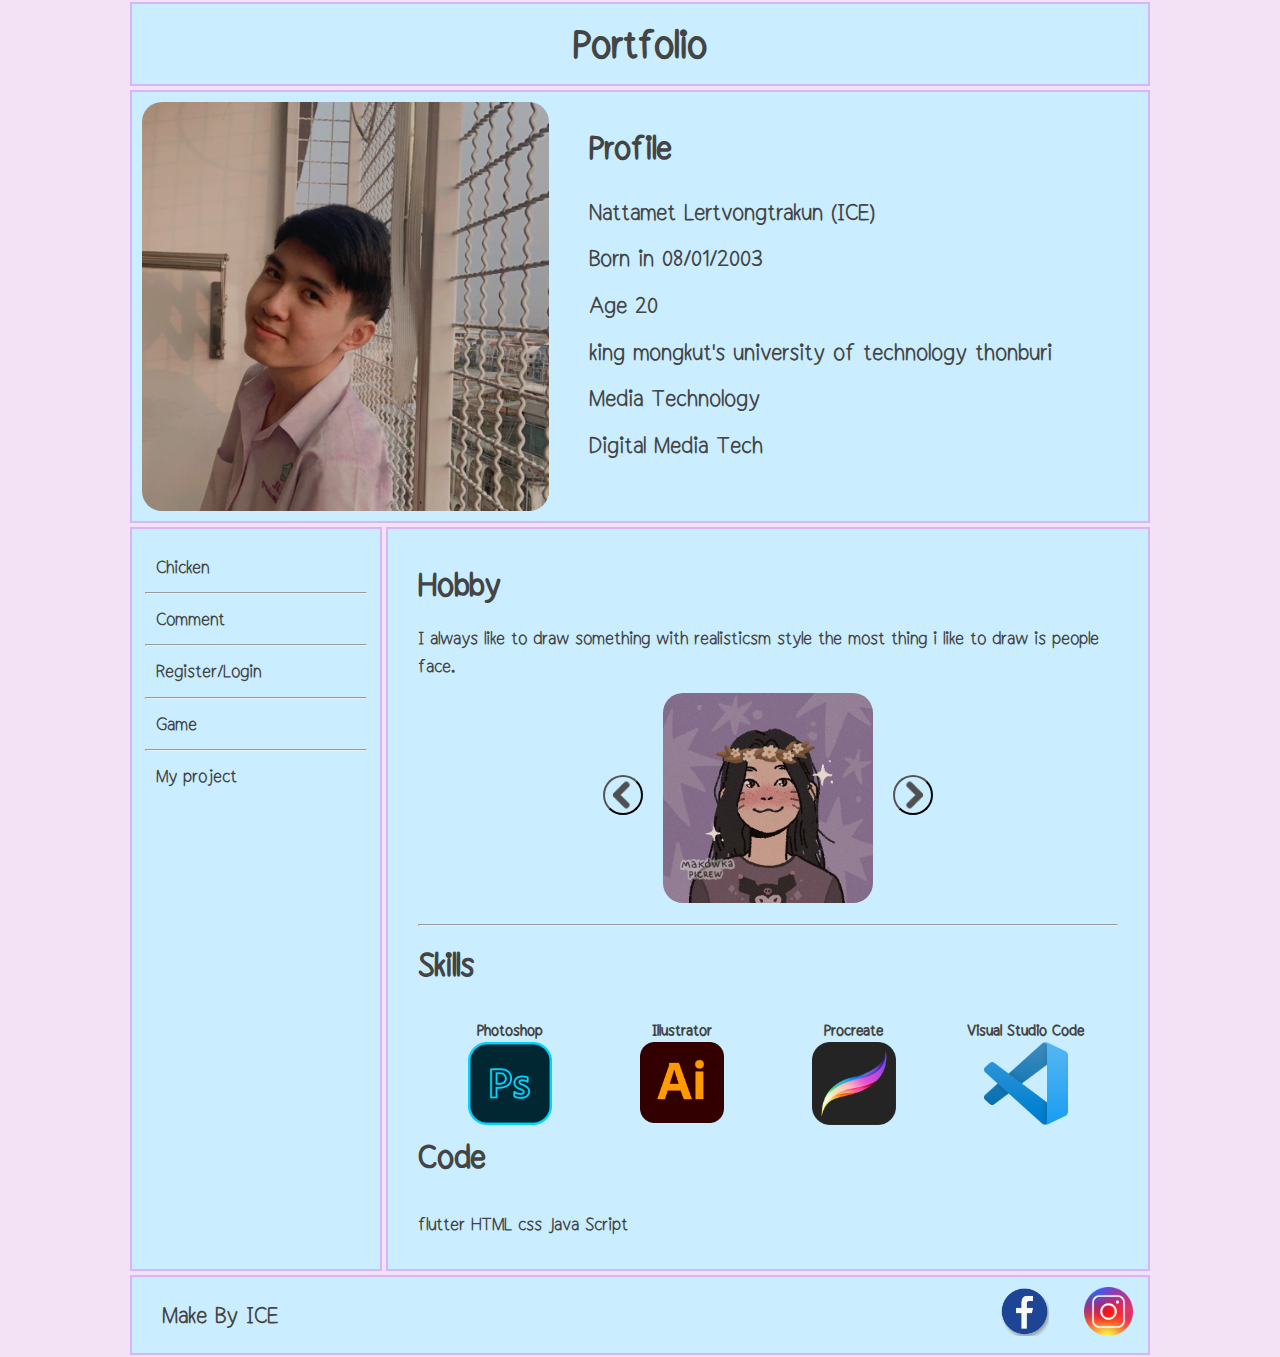
<file: index.html>
<!DOCTYPE html>
<html lang="en">
  <head>
    <meta charset="UTF-8" />
    <meta name="viewport" content="width=device-width, initial-scale=1.0" />
    <link rel="stylesheet" href="decore.css" />
    <script type="text/javascript" src="forPort.js"></script>
    <title>Document</title>
  </head>

  <!-- Ref ICON Facebook, IG, Photoshop, Illustrator 
https://www.flaticon.com/

Ref ICON GAME , Visual Studio
https://seeklogo.com/vector-logo/284923/dota-2 

Ref Procreate
https://commons.wikimedia.org/wiki/File:Procreate-icon.png 
-->

  <body>
    <div class="grid-container">
      <div class="topper">
        <h1>Portfolio</h1>
      </div>

      <div class="main">
        <div class="aboutme">
          <img class="porfilepic" src="pic/profile.jpg" alt="" />

          <section class="profile">
            <h2>Profile</h2>
            <li>Nattamet Lertvongtrakun (ICE)</li>
            <li>Born in 08/01/2003</li>
            <li>Age 20</li>
            <li id="kmutt">
              <a href="https://www.kmutt.ac.th/"
                >king mongkut's university of technology thonburi</a
              >
            </li>
            <li id="mdt">
              <a href="https://www.media.kmutt.ac.th/programs/media-technology/"
                >Media Technology</a
              >
            </li>
            <li>Digital Media Tech</li>
          </section>
        </div>
      </div>

      <div class="hobby">
        <div class="whatido">
          <h2 id="hobby">Hobby</h2>
          <div id="inhobby">
            <li>
              I always like to draw something with realisticsm style the most
              thing i like to draw is people face.
            </li>
            <div id="drawexam">
              <button id="arrLeft">
                <img id="left" src="pic/arrow.png" alt="" />
              </button>
              <div id="myDrawPicdiv">
                <img id="myDrawPic" src="pic/ITsKhim.png" alt="" />
              </div>
              <button id="arrRight">
                <img id="right" src="pic/arrow.png" alt="" />
              </button>
            </div>
            <hr />
            <h2>Skills</h2>
            <div class="talentlist">
              <div class="ps">
                <h3>Photoshop</h3>
                <img src="pic/Ps.png" alt="" />
              </div>

              <div class="ai">
                <h3>Illustrator</h3>
                <img src="pic/Ai.png" alt="" />
              </div>

              <div class="pc">
                <h3>Procreate</h3>
                <img src="pic/Pc.png" alt="" />
              </div>

              <div class="vs">
                <h3>Visual Studio Code</h3>
                <img src="pic/Vs.png" alt="" />
              </div>
            </div>
            <div class="codeList">
                <h2>Code</h2>
                flutter HTML css Java Script
            </div>
          </div>
        </div>
      </div>

      <div class="linkassign">
        <div><a href="chicken/recipe.html">Chicken</a></div>
        <hr />
        <div><a href="comment/index.html">Comment</a></div>
        <hr />
        <div><a href="register/register.html">Register/Login</a></div>
        <hr />
        <div><a href="game/index.html">Game</a></div>
        <hr />
        <div><a href="project.html">My project</a></div>
      </div>

      <div class="footer">
        <div id="make">Make By ICE</div>
        <div id="contact">
          <li>
            <a
              id="fb"
              href="https://www.facebook.com/profile.php?id=100011396587072"
              ><img src="pic/facebook.png" alt=""
            /></a>
          </li>
          <li>
            <a id="ig" href="https://www.instagram.com/luv3_ice/"
              ><img src="pic/instagram.png" alt=""
            /></a>
          </li>
        </div>
      </div>
    </div>
  </body>
</html>
</file>
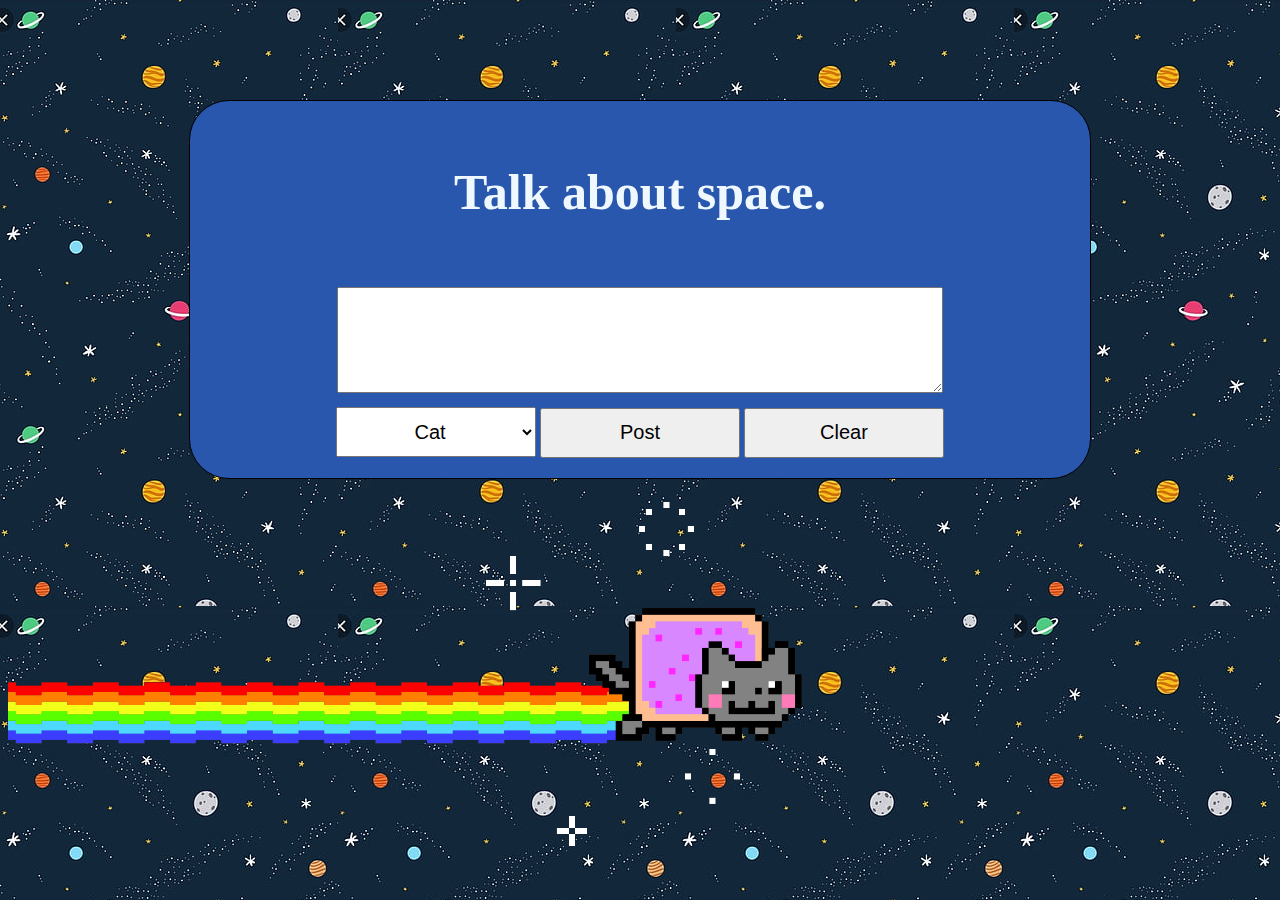
<file: comment/index.html>
<!DOCTYPE html>
<html>
<head>
	<meta charset='utf-8'>
	<meta http-equiv='X-UA-Compatible' content='IE=edge'>
	<title>Blogger</title>
	<meta name='viewport' content='width=device-width, initial-scale=1'>
	<link rel='stylesheet' type='text/css' media='screen' href='forass5.css'>
	<script src='forass5.js'></script>
</head>
<body>
	<main>
		<h2>Talk about space.</h2>
		<div id="box">
			
		</div>
		
		<nav class="buton">
			<textarea name="text1" id="text1"></textarea> 
			<nav>
			<select name="charater" id = "charater">
				<option value="cat">Cat</option>
				<option value="dog">Dog</option>
			</select>
			<button type="button" onclick="postFunction()">Post</button>
			<button type="button" onclick="clearFunction()">Clear</button>
			</nav>
		</nav>
	</main>
	<img id="nyan" src="pic/nyan-cat.gif" alt="Nyan cat all over">
	
</body>
</html>
</file>
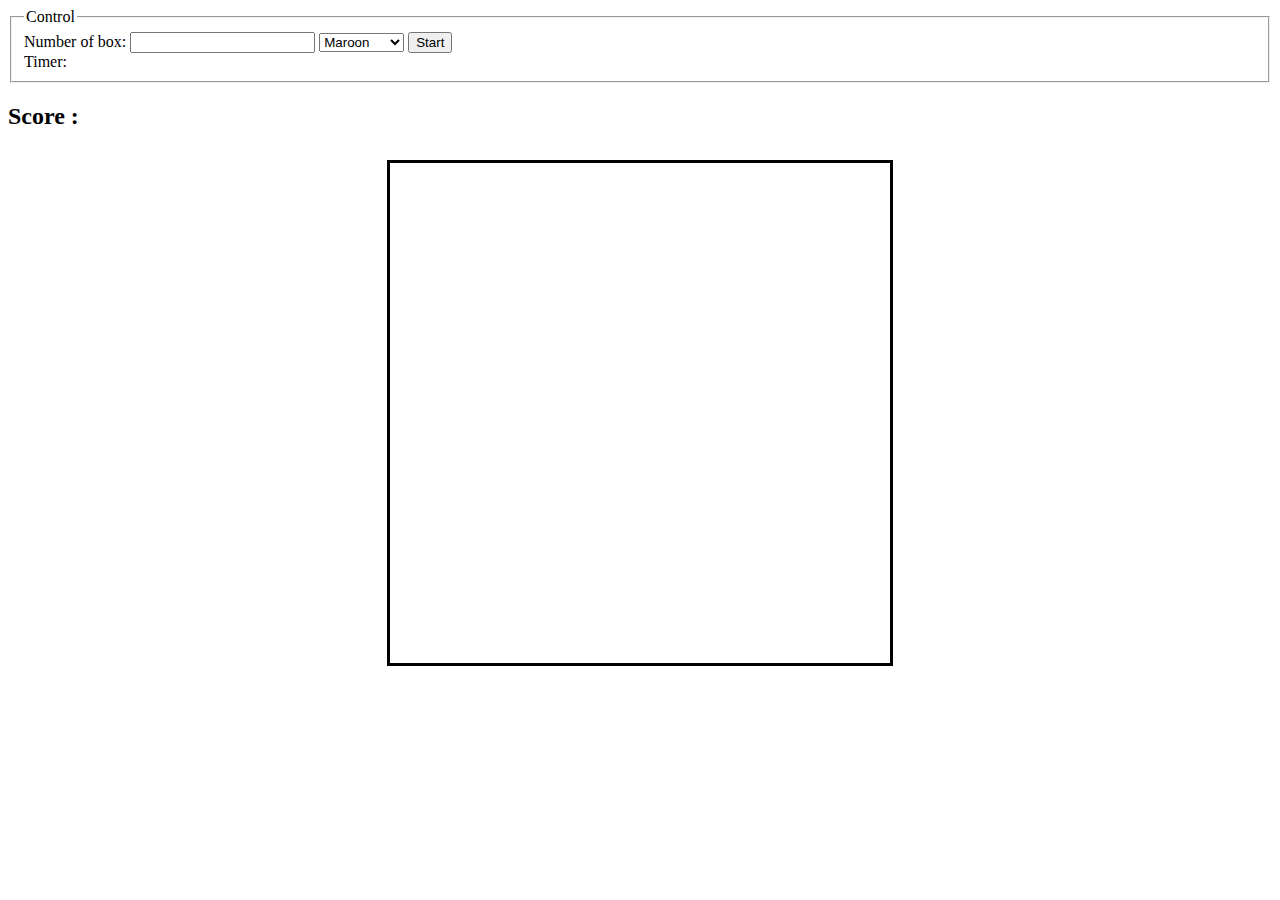
<file: game/index.html>
<!DOCTYPE html>
<html>
	<head>
		<meta charset="UTF-8">
		<title>Square game</title>
		<script type="text/javascript" src="game.js"></script>
		<link rel="stylesheet" type="text/css" href="game.css">
	</head>
	<body>
		<!-- these codes were adapted from https://courses.cs.washington.edu/courses/cse154/17sp/lecture/more-dom/code/squares.html  -->

		<fieldset>
			<legend>Control</legend>
			Number of box: 
			<input type="text" name="numbox" id="numbox">
			<select name="color" id = "color">
				<option value="maroon">Maroon</option>
				<option value="lightgreen">Lightgreen</option>
				<option value="magenta">Magenta</option>
			</select>
			<button id="start">Start</button>
			<div id="timerClock"> Timer:
				<div id="clock"></div>
			</div>
		</fieldset>

		
		<h2>Score :<h2 id="score"></h2></h2>
		
		<div id="container">
			<div id="layer"></div>
		</div>
	
	</body>
</html>
</file>
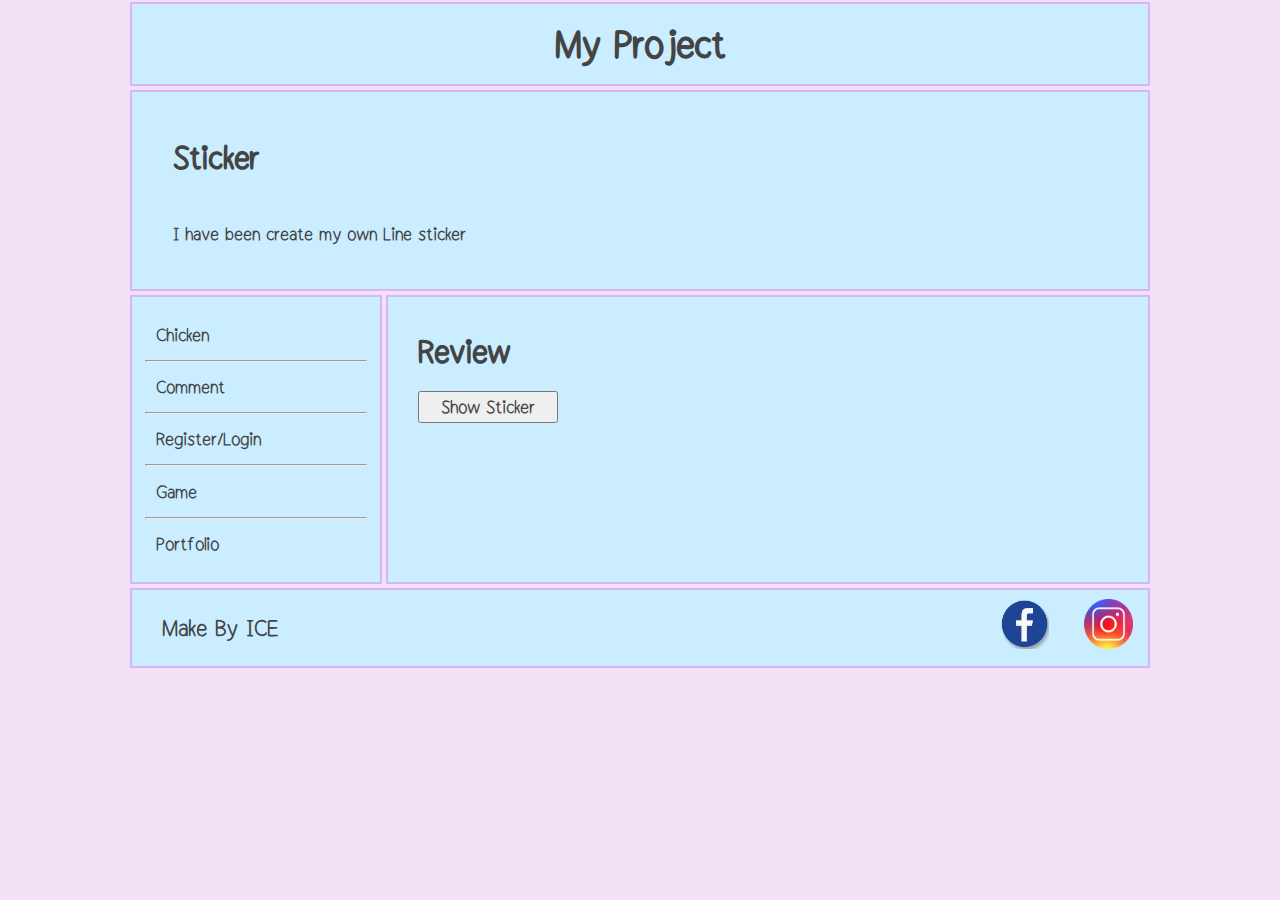
<file: project.html>
<!DOCTYPE html>
<html lang="en">
<head>
    <meta charset="UTF-8">
    <meta name="viewport" content="width=device-width, initial-scale=1.0">
    <link rel="stylesheet" href="decore.css">
    <script type="text/javascript" src="forProject.js"></script>
    <title>Document</title>
</head>
<!-- 
smile pic
https://www.vecteezy.com/vector-art/1957782-hand-drawn-style-cute-cat-cartoon-doodle-pastel-wallpaper
-->
<body>
    <div class="grid-container">
        <div class="topper">
            <h1>My Project</h1>
        </div>

        <div class="main">
            <div id="sticker">
                <h2>Sticker</h2>
                <div id="stkinfo">
                    <li>
                        I have been create my own Line sticker
                    </li>
                </div>
            </div>
        </div>

        <div class="hobby">
            <div class="whatido">
                <h2 id="hobby">Review</h2>
                <button onclick="getstk()" id="stkbt">
                    Show Sticker
                </button>
                <div id="stkshow">
                    
                </div>
            </div>
        </div>

        <div class="linkassign">
            <div><a href="chicken/recipe.html">Chicken</a></div>
            <hr>
            <div><a href="comment/index.html">Comment</a></div>
            <hr>
            <div><a href="Register/register.html">Register/Login</a></div>
            <hr>
            <div><a href="game/index.html">Game</a></div>
            <hr>
            <div><a href="index.html">Portfolio</a></div>
        </div>

        <div class="footer">
            <div id="make">Make By ICE</div>
            <div id="contact">
                <li>
                    <a id="fb" href="https://www.facebook.com/profile.php?id=100011396587072"><img src="pic/facebook.png" alt=""></a> 
                </li>
                <li>
                    <a id="ig" href="https://www.instagram.com/luv3_ice/"><img src="pic/instagram.png" alt=""></a>
                </li>
            </div>
        </div>
    </div>
</body>
</html>
</file>
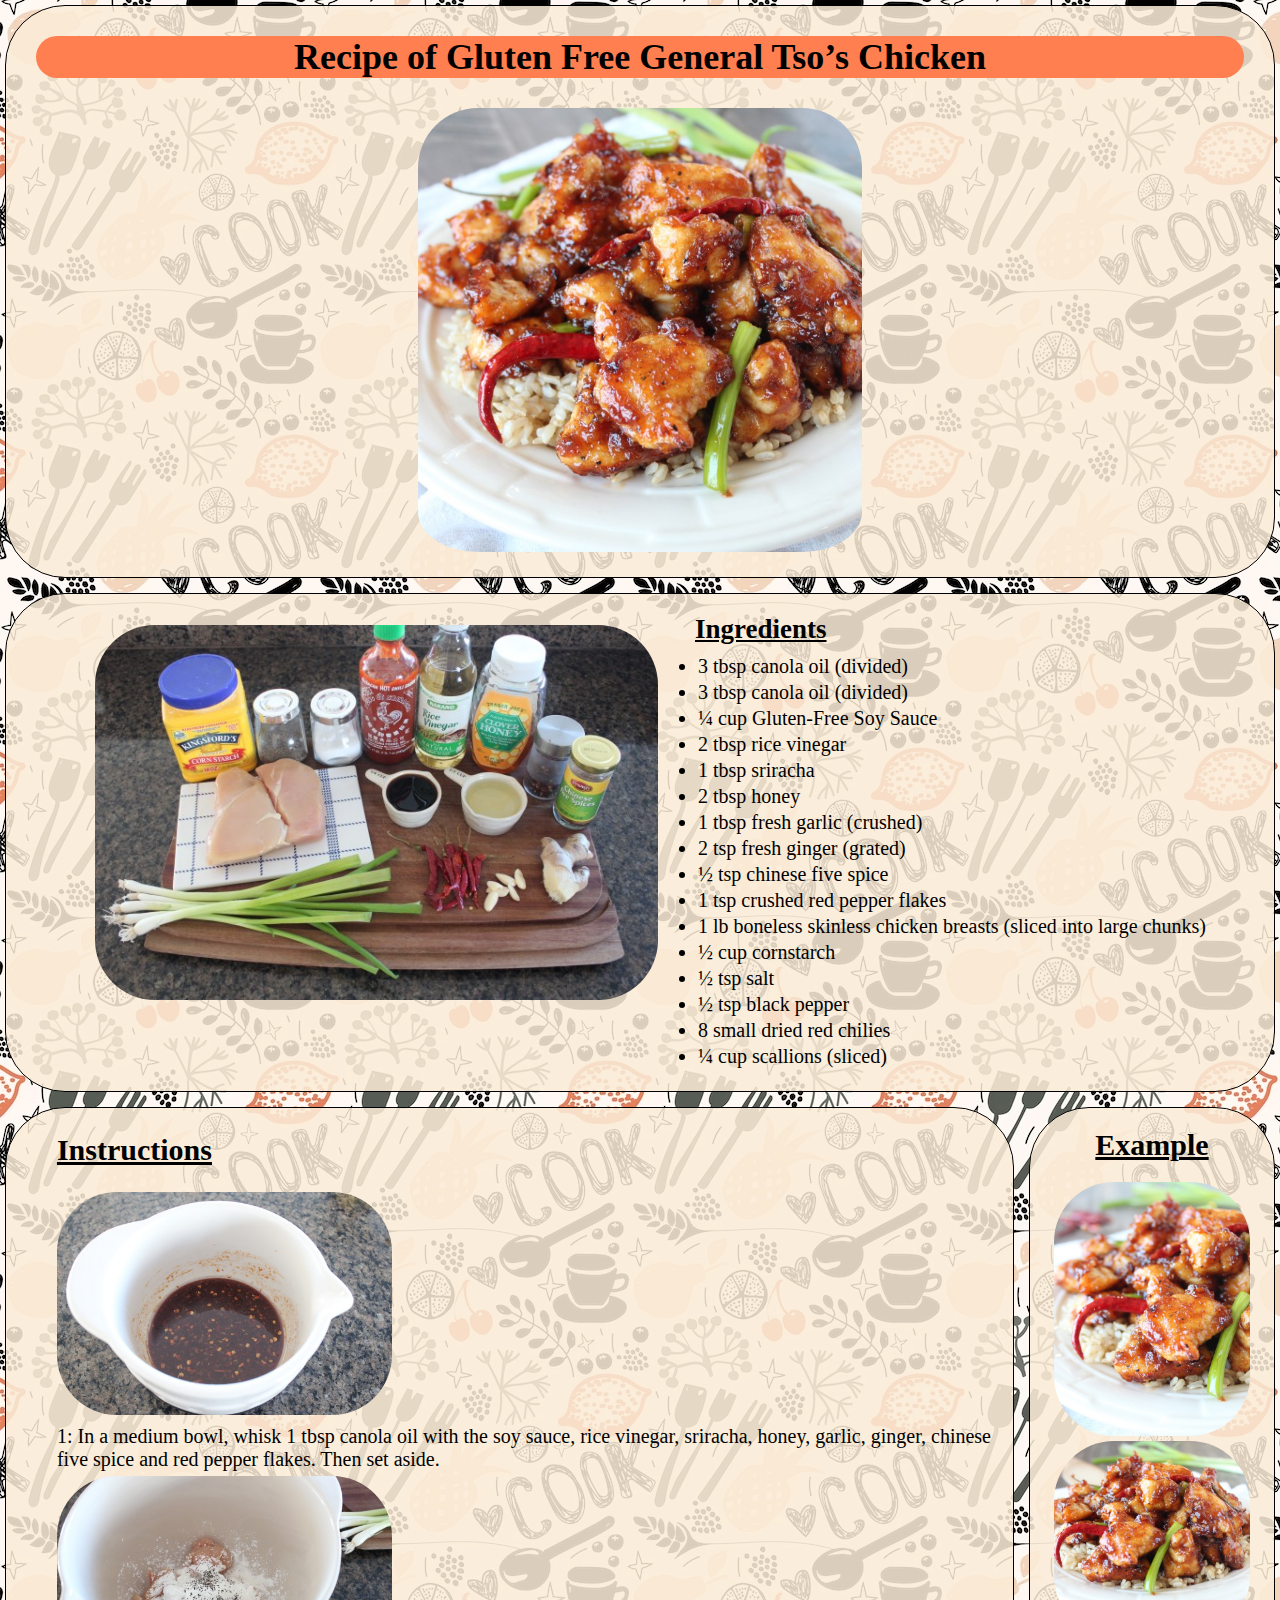
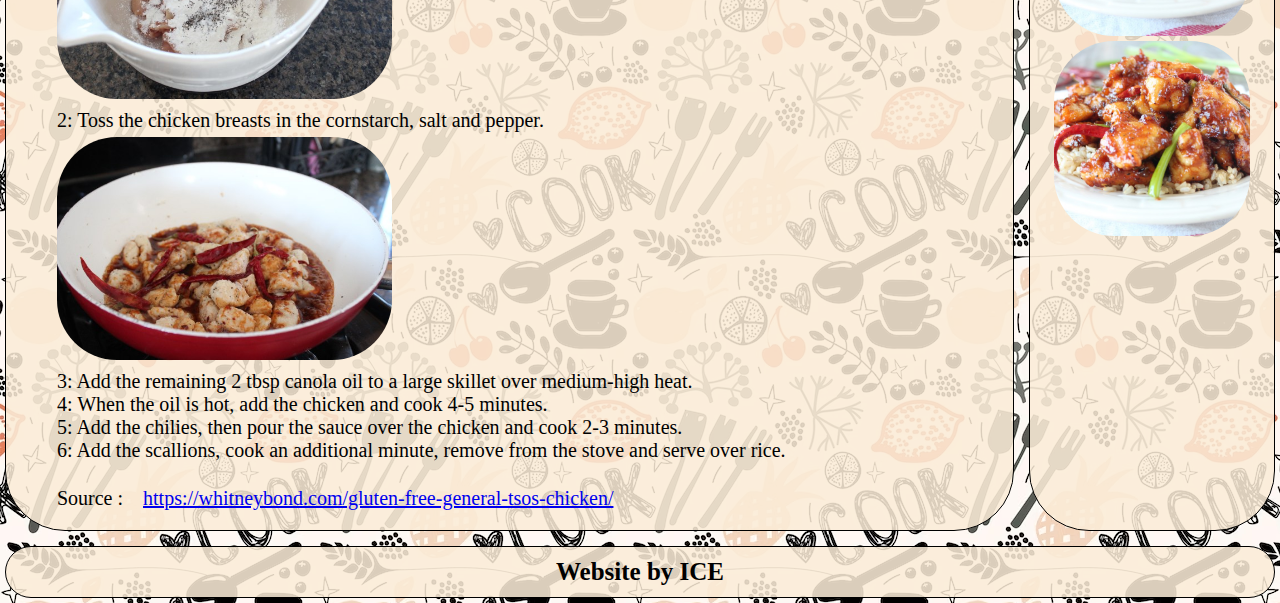
<file: chicken/recipe.html>
<!DOCTYPE html>
<html>
<head>
	<meta charset='utf-8'>
	<meta http-equiv='X-UA-Compatible' content='IE=edge'>
	<title>Gluten Free General Tso’s Chicken</title>
	<meta name='viewport' content='width=device-width, initial-scale=1'>
	<link rel='stylesheet' type='text/css' media='screen' href='main.css'>
</head>
<body>
	<div class="grid-container">
		<!-- topper -->
        <div id="topper">
			<h1>
				Recipe of Gluten Free General Tso’s Chicken
			</h1>
			<img src="pic/chicken-8.jpg" alt="">
		</div>

		<!-- ingr -->
        <div id="ingrlist">
			<p>
				<img src="pic/chicken-1.jpg" alt="">
			</p>
			<section>
				<h2>Ingredients</h2>
				<li>3 tbsp canola oil (divided)</li>
				<li>3 tbsp canola oil (divided)</li>
				<li>¼ cup Gluten-Free Soy Sauce</li>
				<li>2 tbsp rice vinegar</li>
				<li>1 tbsp sriracha</li>
				<li>2 tbsp honey</li>
				<li>1 tbsp fresh garlic (crushed)</li>
				<li>2 tsp fresh ginger (grated)</li>
				<li>½ tsp chinese five spice</li>
				<li>1 tsp crushed red pepper flakes</li>
				<li>1 lb boneless skinless chicken breasts (sliced into large chunks)</li>
				<li>½ cup cornstarch</li>
				<li>½ tsp salt</li>
				<li>½ tsp black pepper</li>
				<li>8 small dried red chilies</li>
				<li>¼ cup scallions (sliced)</li>
			</section>
		</div>

		<!-- cook -->
        <div id="cook">
			<h2>Instructions</h2>
			<p class="cook1">
				<img src="pic/chicken-2.jpg" alt="">
				<nav>
					1: In a medium bowl, whisk 1 tbsp canola oil with the soy sauce, rice vinegar, sriracha, honey, garlic, ginger, chinese five spice and red pepper flakes. Then set aside.
				</nav>
			</p>
			<p class="cook2">
				<img src="pic/chicken-3.jpg" alt="">
				<nav>2: Toss the chicken breasts in the cornstarch, salt and pepper.</nav>
			</p>
			<p class="cook3">
				<img src="pic/chicken-4.jpg" alt="">
				<nav>3: Add the remaining 2 tbsp canola oil to a large skillet over medium-high heat. <br>
					4: When the oil is hot, add the chicken and cook 4-5 minutes. <br>
					5: Add the chilies, then pour the sauce over the chicken and cook 2-3 minutes. <br>
					6: Add the scallions, cook an additional minute, remove from the stove and serve over rice.
				</nav>
			</p>
			<p class="linkto">
				Source :<a href="https://whitneybond.com/gluten-free-general-tsos-chicken/">https://whitneybond.com/gluten-free-general-tsos-chicken/</a>
			</p>
		</div>
		<!-- right -->
		<div id="right">
			<h2>Example</h2>
			<img src="pic/chicken-6.jpg" alt="">
			<img src="pic/chicken-5.jpg" alt="">
			<img src="pic/chicken-7.jpg" alt="">
		</div>

		<!-- foot -->
        <div id="footer">
			<h3>Website by ICE </h3>
		</div>

	</div>
</body>
</html>
</file>
<file: decore.css>
*{
    margin: 0;
    padding: 0;
    font-family: 'GrammaBold', sans-serif;
    /* font-family: system-ui, -apple-system, BlinkMacSystemFont, 'Segoe UI', Roboto, Oxygen, Ubuntu, Cantarell, 'Open Sans', 'Helvetica Neue', sans-serif; */
    list-style: none;
    text-decoration: none;
    color: #444444;
}

@font-face {
    font-family: 'GrammaBold';
    src: url('font/GrammaBold.ttf') format('truetype'); 
}

/*Project*/
#stkshow img{
    width: 20%;
    margin: 2%;
}
#stkbt{
    width: 20%;
    font-size: 1.4vw;
}

#sticker{
    margin: 4%;
}

h1{
    font-size: 3vw;
    margin: 1%;
}

body{
    background-color: #f3e2f5;
}

/*Main profile*/
.aboutme{
    display: flex;
}

.porfilepic{
    margin: 1%;
    width: 40%;
    height: 40%;
    border-radius: 20px;
    transform: scale(1);
    transition: all 0.6s;
}

.porfilepic:hover{
    transform: scale(1.2);
    transition: all 0.6s;
    border-radius: 0px;
}

.profile{
    width: 60%;
    margin: 3%;
}

.profile > li{
    font-size: 1.8vw;
    margin-bottom: 2%;
}

h2{
    font-size: 2.5vw;
    margin-bottom: 4%;
    width: 5%;
}


#kmutt :hover{
    color: #D8B4F8;
}

#mdt :hover{
    color: #D8B4F8;
}
/*Main profile*/

/*Hobby*/
#hobby{
    margin-bottom: 2%;
}

.whatido{
    margin: 4%;
}

#drawexam{
    display: flex;
    align-items: center; 
    justify-content: center;
    margin-bottom: 2%;
}

#myDrawPicdiv{
    width: 30%;
    margin-top: 2%;
}
#myDrawPicdiv > img{
    width: 100%;
    border-radius: 20px;
    transform: scale(1);
    transition: all 0.6s;
}

#myDrawPicdiv :hover{
    transform: scale(1.2);
    transition: all 0.6s;
    border-radius: 0px;
}

#drawexam > button{
    background: none;
    width: 40px;
    height: 40px;
    border-radius: 50%;
    margin: 0px 20px 0px 20px;
}

button > img{
    width: 100%;
}

#left{
    transform: rotate(180deg);
}

#arrLeft:hover{
    box-shadow: 0px 0px 10px 10px rgba(44, 44, 44, 0.342);
}

#arrRight:hover{
    box-shadow: 0px 0px 10px 10px rgba(44, 44, 44, 0.342);
}

#inhobby > hr{
    margin-bottom: 2%;
}

#layer{
    justify-content: space-between;
    display: flex;
}

#layer > div{
    width: 14%;
}

#layer img {
    width: 100%;
}

#showgame{
    border: none;
    background: none;
}

#showgame:hover{
    color: #D8B4F8;
}
/*Hobby*/

/*talent*/
.talentlist{
    display: flex;
    justify-content: space-evenly;
    width: 100%;
}

.talentlist > div{
    text-align: center;
    width: 17%;
    margin: 0px 3% 0px 3%;
}

.ps img{
    width: 70%;
}

.ai img{
    width: 70%;
}

.pc img{
    width: 70%;
}

.vs img{
    width: 70%;
}
/*talent*/

/*link*/
.linkassign > div{
    padding: 5%;
}

.linkassign :hover{
    background-color: #D8B4F8;
}
/*link*/

/*comment section*/
#box{
    text-align: left;
    justify-content: left;
}

h3{
    font-size: 1.2vw;
}

#box > h3{
    margin-bottom: 15px;
}

.chapic{
    width: 8%;
}

.align{
    display: flex;
    width: 90%;
    align-items: start; 
}

.cmttext{
    margin-left: 5%;
    width: 80%;
    white-space: pre-line;
    word-wrap: break-word;
    box-sizing: border-box;
}
/*comment section*/

/*Footer*/
#make{
    width: 50%;
    margin: 2% 0px 0px 3%;
    font-size: 1.8vw;
}

#contact{
    width:50%;
    list-style: none;   
    display: flex;
    justify-content: right;
}

#contact>li:hover{
    transform: scale(1.2);
    transition: all 0.6s;
}

#contact li {
    width: 10%;
    text-align: right;
    margin: 2% 3% 2% 4%;
    border-radius: 50px;
    transform: scale(1);
    transition: all 0.6s;
}

#fb img{
    width: 100%;
}
#ig img{
    width: 100%;
}
/*Footer*/

/*jorrrrrrrrrrrrrrrrrrrrrrrrrrrr*/
.grid-container {
	display: grid;
    grid-template-columns: 25% auto 20%;
    grid-template-rows: auto auto auto auto;
    /* grid-gap: 5px; */
	background: none;
    width: 80%;
    margin: auto; 
}

.grid-container > div{
    font-size: 1.4vw;
	background-color: #CAEDFF;
    border: 2px solid #D8B4F8;
	margin: 2px;
}

.topper{
	grid-column: 1 / span 3;
	text-align: center;
}

.main{
	grid-column: 1 / span 3;
	text-align: left;
}

.hobby{
    grid-column:2 / span 2;
}

.talent{
    grid-column: 2 / span 2;
    padding: 4%;
}

.linkassign{
	grid-column: 1 / span 1;
	text-align: left;
    grid-row: 3 /span 1;
    padding: 5%;
}

.commentbox{
	grid-column: 2 / span 2;
	text-align: center;
    padding: 4%;
}

.footer{
	grid-column: 1 / span 3;
    display: flex;
    justify-content: space-between;
}

@media only screen and (max-width: 768px) {
    .grid-container{
        display: grid;
        grid-template-columns: 25% auto 20%;
        grid-template-rows: auto auto auto auto;
        /* grid-gap: 5px; */
        background: none;
        width: 80%;
        margin: auto; 
    }

    .grid-container > div{
        background-color: #CAEDFF;
        border: 2px solid #D8B4F8;
        margin: 2px;
    }

    .topper{
        grid-column: 1 / span 3;
        text-align: center;
    }

    .main{
        grid-column: 1 / span 3;
        text-align: left;
    }

    .hobby{
        grid-column:2 / span 2;
    }

    .linkassign{
        grid-column: 1 / span 1;
        text-align: left;
        grid-row: 3 /span 1;
        padding: 5%;
    }

    .footer{
        grid-column: 1 / span 3;
        display: flex;
        justify-content: space-between;
    }

	h1{
		margin: 30px;
		border-radius: 60px;
	}

	#cook nav{
		font-size: 17px;
		margin-top: 5px;
		margin-bottom: 5px;
	}

	#ingrlist li{
		margin: 3px;
		font-size: 17px;
	}
    h1{
        background: none;
        margin: 1%;
    }
    h2{
        margin-bottom: 4%;
    }
    .porfilepic{
        margin: 1%;
        width: 40%;
        height: 40%;
    }
    .profile > li{
        margin-bottom: 2%;
    }
}

@media only screen and (max-width: 480px) {
	.grid-container {
        display: grid;
        grid-template-columns: 100%;
        grid-template-rows: auto;
        /* grid-gap: 5px; */
        background: none;
        width: 100%;
    }
    
    .grid-container > div{
        background-color: #CAEDFF;
        border: 2px solid #D8B4F8;
        margin: 2px;
    }
    
    .topper{
        grid-column: 1 / span 1;
        text-align: center;
    }
    
    .main{
        grid-column: 1 / span 1;
        text-align: left;
    }
    
    .hobby{
        grid-column:1 / span 1;
        grid-row: 3 /span 1;
    }
    
    .linkassign{
        grid-column: 1 / span 1;
        grid-row: 4;
        text-align: left;
        padding: 5%;
    }
    .footer{
        grid-column: 1 / span 1;
        display: flex;
        justify-content: space-between;
    }

	h1{
		background-color: coral;
		margin: 30px;
		border-radius: 60px;
		font-size: 6vw;
	}

	#cook nav{
		font-size: 17px;
		margin-top: 5px;
		margin-bottom: 5px;
	}

	#ingrlist li{
		margin: 3px;
		font-size: 17px;
	}
    h1{
        background: none;
        margin: 1%;
    }
    h2{
        font-size: 4.5vw;
        margin-bottom: 4%;
    }
    .porfilepic{
        margin: 1%;
        width: 40%;
        height: 40%;
    }
    .profile > li{
        font-size: 3vw;
        margin-bottom: 2%;
    }
    h3{
        font-size: 3vw;
    }
    div a{
        font-size: 4vw;
    }
    #contact li{
        margin-top: 5%;
        width: 20%;
    }
    #make{
        font-size: 6vw;
    }
    #inhobby li{
        font-size: 3vw;
    }

    #stkbt{
        width: 30%;
        font-size: 4vw;
    }
    
    #sticker{
        margin: 4%;
    }
    #sticker h2{
        font-size: 5vw;
    }
    #sticker div{
        font-size: 4vw;
    }
}
</file>
<file: comment/forass5.css>
body{
    background-image: url(pic/space.jpg);
    margin-top: 100px;
}

.align{
    display: flex;
    align-items: center; 
}

main{
    width: 900px;
    margin-top: 100px;
    margin: auto;
    padding-top: 20px;
    border-radius: 40px;
    border: solid black 1px;
    background-color: rgb(40, 87, 173);
}

h3{
    font-size: 35px;
}

h2{
    font-size: 50px;
    color: aliceblue;
    text-align: center;
}

select{
    text-align: center;
    width: 200px; 
    height: 50px; 
    font-size: 20px;
}

button{
    width: 200px; 
    height: 50px; 
    font-size: 20px;
}

#box{
    margin: 15px;
    color: aliceblue;
    text-align: left;
    padding-left: 60px;
    vertical-align: baseline;
}

textarea{
    margin-top: 10px;
    width: 600px;
    height: 100px;
    font-size: 25px;
}

nav{
    text-align: center;
    margin-bottom: 20px;
    margin-top: 10px;
}

#nyan{
    width: 70%;
    text-align: left;
}

.chapic{
    width: 10%;
    text-align: left;
}

hr{
    width: 80%;
}

p{
    font-size: 25px;
    width: 640px;
    padding-left: 3%;
}

div {
    white-space: pre-line;
    word-wrap: break-word;
    box-sizing: border-box;
    display: grid;
}
</file>
<file: game/game.css>
#container {
	margin-top: 30px;
    display: flex;
    justify-content: space-around;
}

#layer {
    position: relative;
    width: 500px;
    height: 500px;
    
    border: 3px solid black;
}

.square {
    position: absolute;
    width: 25px;
    height: 25px;
    border: 3px solid black;
}

.maroon{
    background-color: maroon; 
}
.lightgreen{
    background-color: lightgreen; 
}

.magenta{
    background-color: magenta; 
}
</file>
<file: chicken/main.css>
/* decor */
*{
    margin: 0;
    padding: 0;
    box-sizing: border-box;
}

body{
	background-image: url(pic/cook.png);
}

h1{
	background-color: coral;
	margin: 30px;
	border-radius: 60px;
	font-size: 36px;
}

#topper{
    justify-content: center;
    text-align: center;
}

#topper img{
	padding-bottom: 20px;
    width: 35%;
    border-radius: 60px;
}

#topper img:hover{
    transform: scale(1.3);
    transition: all 0.5s;
    border-radius: 0px;
}

#ingrlist{
    display: flex;
	padding-left: 5%;
}

#ingrlist h2{
	padding-top: 20px;
    text-align: left;
    text-decoration: underline;
    margin-bottom: 10px;
}

#ingrlist img{
    width: 90%;
    margin-left: 25px;
    margin-top: 5%;
    border-radius: 60px;
}

#ingrlist img:hover{
    transform: scale(1.3);
    transition: all 0.5s;
    border-radius: 0px;
}

#ingrlist section{
    font-size: 18px;
	padding-bottom: 20px;
}

#ingrlist li{
    margin: 3px;
	font-size: 20px;
}

#cook{
	padding-left: 20px;
	padding-left: 5%;
}

#cook h2{
    text-decoration: underline;
    text-align: left;
    margin-top: 25px;
    margin-bottom: 25px;
}

#cook a{
    font-size: 20px;
    padding: 20px;
}

#cook img{
    width: 35%;
    height: 100%;
    border-radius: 60px;
}

#cook img:hover{
    transform: scale(1.3);
    transition: all 0.5s;
    border-radius: 0px;
}

#right h2{
	text-decoration: underline;
    padding-top: 20px;
    padding-bottom: 20px;
}

#right img{
    width: 80%;
    border-radius: 60px;
}

#right img:hover{
    transform: scale(1.3);
    transition: all 0.5s;
    border-radius: 0px;
}

#cook nav{
    font-size: 20px;
    margin-top: 5px;
    margin-bottom: 5px;
}

.linkto{
    padding-top: 20px;
    padding-bottom: 20px;
}

#footer h3{
    font-size: 25px;
    padding-top: 11px;
	text-align: center;
	height: 50px;
}

/* jorrrrrrrrrrrrrr */
.grid-container {
	display: grid;
    grid-template-columns: 20% auto 20%;
    grid-template-rows: auto auto auto auto;
    grid-gap: 5px;
	background: none;
}

.grid-container > div{
    border: 1px solid black;
    font-size: 20px;
	background-color: rgba(250, 235, 215, 0.87);
	border-radius: 60px;
	margin: 5px;
}

#topper{
	grid-column: 1 / span 3;
	text-align: center;
}

#ingrlist{
	grid-column: 1 / span 3;
	text-align: left;
}

#right{
	grid-column: 3 / span 1;
	text-align: center;
}

#cook{
	grid-column: 1 / span 2;
	text-align: left;
}

#footer{
	grid-column: 1 / span 3;
}

@media only screen and (max-width: 768px) {
	.grid-container {
		display: grid;
		grid-template-columns: 20% auto 20%;
		grid-template-rows: auto auto auto auto;
		grid-gap: 5px;
		background: none;
	}
	
	.grid-container > div{
		font-size: 17px;
		background-color: rgba(250, 235, 215, 0.87);
		border-radius: 60px;
		margin: 5px;
	}
	
	#topper{
		grid-column: 1 / span 3;
		text-align: center;
	}
	
	#ingrlist{
		grid-column: 1 / span 3;
		text-align: left;
	}
	
	#right{
		grid-column: 3 / span 1;
	}
	
	#cook{
		grid-column: 1 / span 2;
		text-align: left;
	}
	
	#footer{
		grid-column: 1 / span 3;
	}

	h2{
		font-size: 16px;
	}
}

@media only screen and (max-width: 480px) {
	.grid-container {
		display: grid;
		grid-template-columns: 20% auto 20%;
		grid-template-rows: auto auto auto auto;
		grid-gap: 5px;
		background: none;
	}
	
	.grid-container > div{
		border: 1px solid black;
		font-size: 20px;
		background-color: rgba(250, 235, 215, 0.87);
		border-radius: 60px;
		margin: 5px;
	}
	
	#topper{
		grid-column: 1 / span 3;
		text-align: center;
	}
	
	#ingrlist{
		grid-column: 1 / span 3;
		text-align: left;
		padding-left: 0px;
	}

	#ingrlist img{
		margin-top: 2%;
		margin-left: 2%;
	}
	
	#right{
		grid-column: 1 / span 3;
	}
	
	#cook{
		grid-column: 1 / span 3;
		text-align: left;
	}
	
	#footer{
		grid-column: 1 / span 3;
	}

	h1{
		background-color: coral;
		margin: 30px;
		border-radius: 60px;
		font-size: 24px;
	}

	#cook nav{
		font-size: 17px;
		margin-top: 5px;
		margin-bottom: 5px;
	}

	#ingrlist li{
		margin: 3px;
		font-size: 17px;
	}
}
</file>
